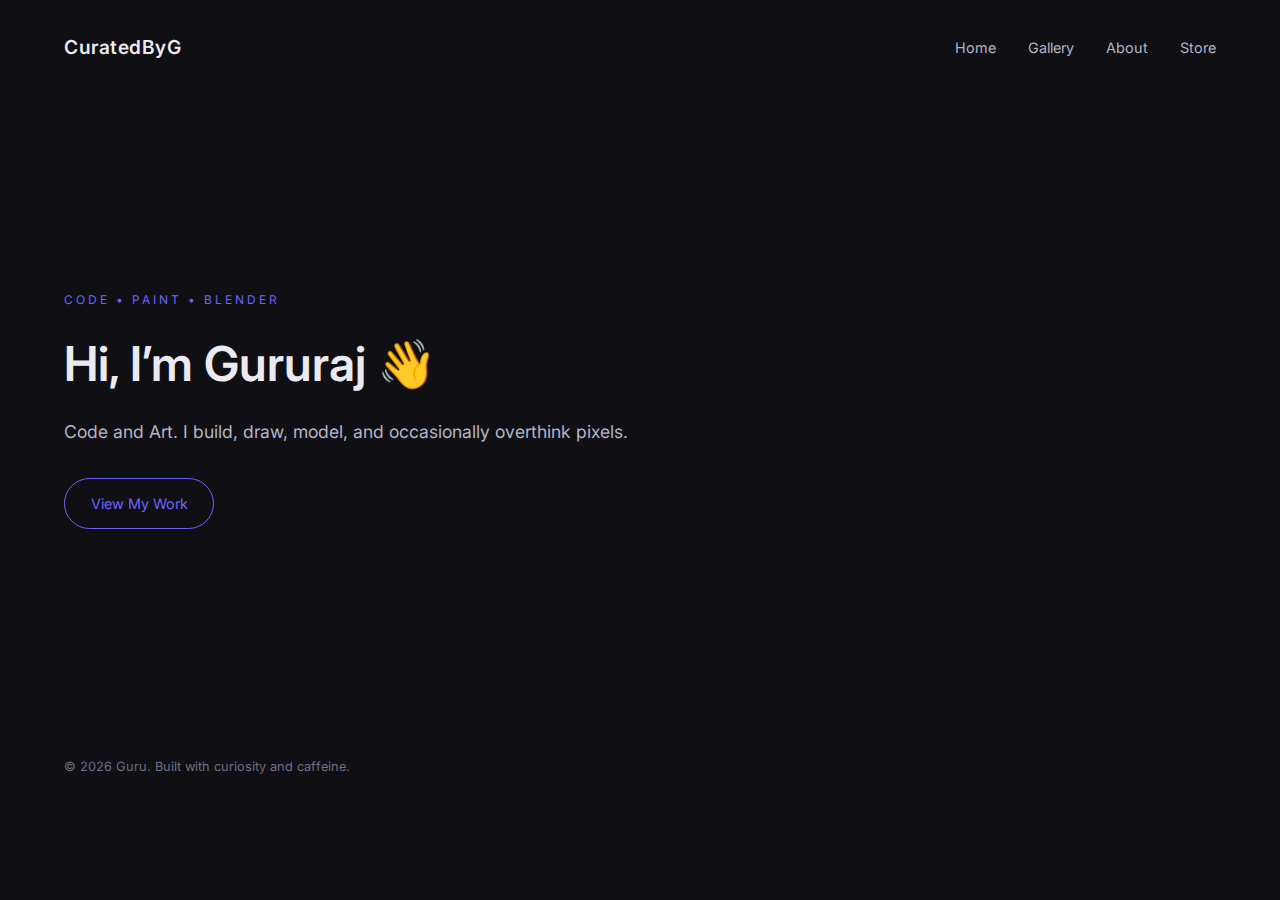
<file: index.html>
<!DOCTYPE html>
<html lang="en">
<head>
  <meta charset="UTF-8" />
  <meta name="viewport" content="width=device-width, initial-scale=1.0" />
  <title>CuratedByG</title>

  <!-- Google Analytics -->
  <script async src="https://www.googletagmanager.com/gtag/js?id=G-0E6LQNTV2Y"></script>
  <script>
    window.dataLayer = window.dataLayer || [];
    function gtag(){dataLayer.push(arguments);}
    gtag('js', new Date());

    gtag('config', 'G-0E6LQNTV2Y');
  </script>

  <!-- CSS -->
  <link rel="stylesheet" href="assets/css/style.css" />

  <link rel="icon" type="image/png" sizes="32x32" href="assets/images/branding/favicon.png">
  <link rel="icon" type="image/png" sizes="16x16" href="assets/images/branding/favicon.png">
  <link rel="apple-touch-icon" href="assets/images/branding/favicon.png">

  <!-- Optional: Google Font -->
  <link rel="preconnect" href="https://fonts.googleapis.com">
  <link rel="preconnect" href="https://fonts.gstatic.com" crossorigin>
  <link href="https://fonts.googleapis.com/css2?family=Inter:wght@300;400;600&display=swap" rel="stylesheet">
</head>
<body>
  <!-- Header / Nav -->
  <div id="header"></div>

  <!-- Hero Section -->
  <main>
    <section class="hero">
      <span class="subtitle">Code • Paint • Blender</span>
      <h2>Hi, I’m Gururaj 👋</h2>
      <p>
        Code and Art.  
        I build, draw, model, and occasionally overthink pixels.
      </p>
      <a href="pages/gallery.html" class="btn">View My Work</a>
    </section>
  </main>

  <!-- Footer -->
  <div id="footer"></div>

  <!-- JS -->
  <script src="assets/js/main.js"></script>
</body>
</html>
</file>
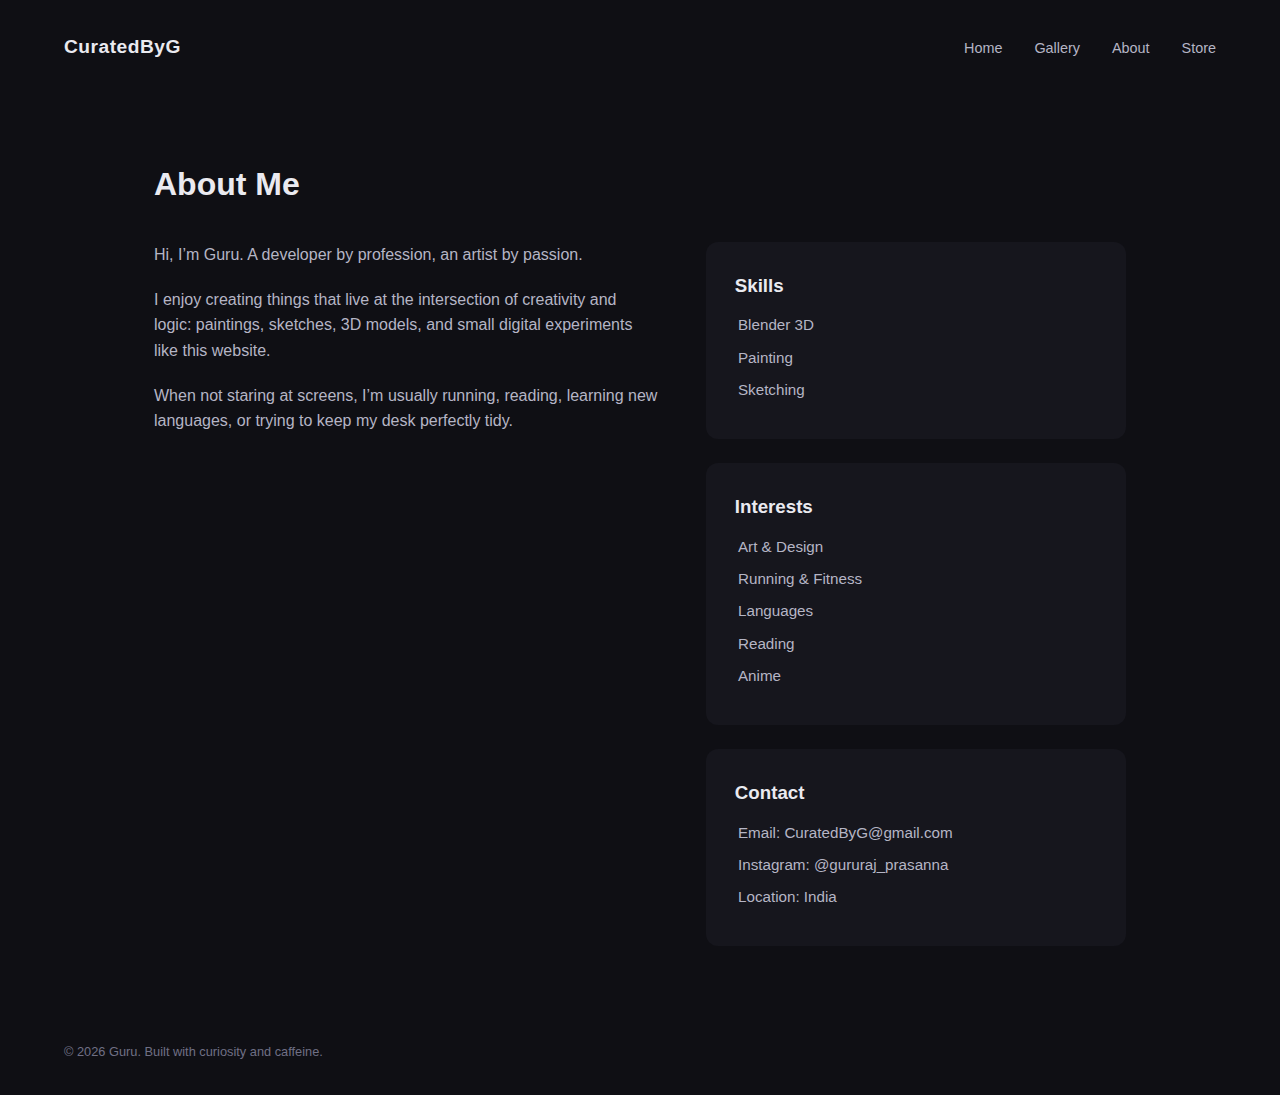
<file: pages/about.html>
<!DOCTYPE html>
<html lang="en">
<head>
  <meta charset="UTF-8" />
  <meta name="viewport" content="width=device-width, initial-scale=1.0" />
  <title>About | CuratedByG</title>

  <!-- Google Analytics -->
  <script async src="https://www.googletagmanager.com/gtag/js?id=G-0E6LQNTV2Y"></script>
  <script>
    window.dataLayer = window.dataLayer || [];
    function gtag(){dataLayer.push(arguments);}
    gtag('js', new Date());

    gtag('config', 'G-0E6LQNTV2Y');
  </script>

  <link rel="icon" type="image/png" sizes="32x32" href="../assets/images/branding/favicon.png">
  <link rel="icon" type="image/png" sizes="16x16" href="../assets/images/branding/favicon.png">
  <link rel="apple-touch-icon" href="../assets/images/branding/favicon.png">

  <link rel="stylesheet" href="../assets/css/style.css" />
  <script src="../assets/js/main.js"></script>
</head>
<body>

  <!-- Shared Header -->
  <div id="header"></div>

  <main>
    <section class="about-section">

      <h2 class="section-title">About Me</h2>

      <div class="about-container">

        <div class="about-text">
          <p>
            Hi, I’m Guru.  
            A developer by profession, an artist by passion.
          </p>

          <p>
            I enjoy creating things that live at the intersection of
            creativity and logic: paintings, sketches, 3D models, and small
            digital experiments like this website.
          </p>

          <p>
            When not staring at screens, I’m usually running, reading,
            learning new languages, or trying to keep my desk perfectly tidy.
          </p>
        </div>

        <div class="about-details">

          <div class="about-card">
            <h3>Skills</h3>
            <ul>
              <li>Blender 3D</li>
              <li>Painting</li>
              <li>Sketching</li>
            </ul>
          </div>

          <div class="about-card">
            <h3>Interests</h3>
            <ul>
              <li>Art & Design</li>
              <li>Running & Fitness</li>
              <li>Languages</li>
              <li>Reading</li>
              <li>Anime</li>
            </ul>
          </div>

          <div class="about-card">
            <h3>Contact</h3>
            <ul>
              <li>Email: CuratedByG@gmail.com</li>
              <li>Instagram:
                <a href="https://www.instagram.com/gururaj_prasanna/" 
                    target="_blank" 
                    class="social-link">
                    @gururaj_prasanna
                </a>
              </li>

              <li>Location: India</li>
            </ul>
          </div>

        </div>

      </div>

    </section>
  </main>

  <!-- Shared Footer -->
  <div id="footer"></div>

  <script src="../assets/js/main.js"></script>
</body>
</html>
</file>
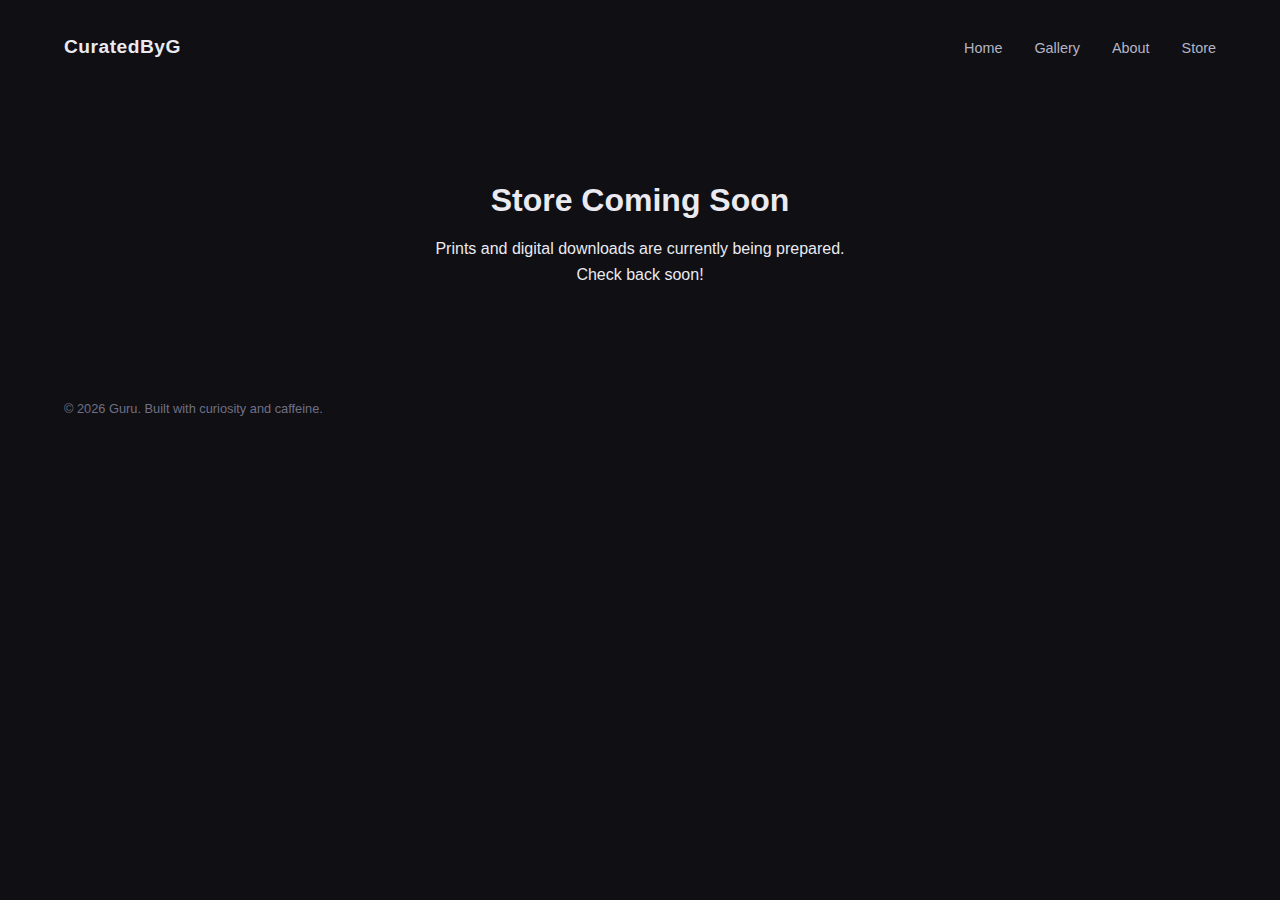
<file: pages/store.html>
<!DOCTYPE html>
<html lang="en">
<head>
  <meta charset="UTF-8" />
  <meta name="viewport" content="width=device-width, initial-scale=1.0" />
  <title>Store | CuratedByG</title>

  <!-- Google Analytics -->
  <script async src="https://www.googletagmanager.com/gtag/js?id=G-0E6LQNTV2Y"></script>
  <script>
    window.dataLayer = window.dataLayer || [];
    function gtag(){dataLayer.push(arguments);}
    gtag('js', new Date());

    gtag('config', 'G-0E6LQNTV2Y');
  </script>

  <link rel="icon" type="image/png" sizes="32x32" href="../assets/images/branding/favicon.png">
  <link rel="icon" type="image/png" sizes="16x16" href="../assets/images/branding/favicon.png">
  <link rel="apple-touch-icon" href="../assets/images/branding/favicon.png">
  <link rel="stylesheet" href="../assets/css/style.css" />
</head>
<body>

  <div id="header"></div>

  <main>
    <section class="coming-soon">
      <h1>Store Coming Soon</h1>
      <p>Prints and digital downloads are currently being prepared.</p>
      <p>Check back soon!</p>
    </section>    
  </main>

  <div id="footer"></div>

  <script src="../assets/js/main.js"></script>

</body>
</html>
</file>
<file: assets/css/style.css>
/* =========================
   VARIABLES
========================= */
:root {
  --bg-dark: #0f0f14;
  --bg-card: #16161d;

  --text-main: #eaeaf0;
  --text-muted: #b5b5c5;
  --text-fade: #6f6f85;

  --accent: #6c63ff;

  --radius: 12px;
  --transition: all 0.25s ease;

  --space-lg: 4rem;
  --space-md: 2rem;
  --space-sm: 1rem;
}

/* =========================
   RESET & BASE
========================= */
* {
  margin: 0;
  padding: 0;
  box-sizing: border-box;
}

body {
  font-family: 'Inter', sans-serif;
  background: var(--bg-dark);
  color: var(--text-main);
  line-height: 1.6;
}

a {
  text-decoration: none;
  color: inherit;
}

/* =========================
   COMMON UTILITIES
========================= */
.subtitle {
  text-transform: uppercase;
  font-size: 0.75rem;
  letter-spacing: 3px;
  color: var(--accent);
  margin-bottom: 1rem;
}

.btn,
.small-btn {
  border: 1px solid var(--accent);
  color: var(--accent);
  background: transparent;
  cursor: pointer;
  transition: var(--transition);
}

.btn {
  display: inline-block;
  width: fit-content;   /* ← THIS HERO LINE */
  padding: 0.8rem 1.6rem;
  border-radius: 30px;
  font-size: 0.9rem;
}


.small-btn {
  padding: 0.5rem 1rem;
  font-size: 0.85rem;
  border-radius: 20px;
}

.btn:hover,
.small-btn:hover {
  background: var(--accent);
  color: var(--bg-dark);
}

/* =========================
   HEADER & NAVIGATION
========================= */
.header {
  padding: var(--space-md) var(--space-lg);
}

.nav {
  display: flex;
  justify-content: space-between;
  align-items: center;
}

.logo {
  font-weight: 600;
  font-size: 1.2rem;
  letter-spacing: 0.5px;
}

.nav-links {
  list-style: none;
  display: flex;
  gap: 2rem;
}

.nav-links a {
  color: var(--text-muted);
  font-size: 0.9rem;
  transition: color 0.2s ease;
}

.nav-links a:hover,
.nav-links a.active {
  color: #ffffff;
}

/* Hamburger */
.hamburger {
  display: none;
  flex-direction: column;
  gap: 6px;
  cursor: pointer;
}

.hamburger span {
  width: 24px;
  height: 2px;
  background: #ffffff;
  border-radius: 2px;
}

/* =========================
   HERO SECTION
========================= */
.hero {
  min-height: 70vh;
  padding: var(--space-lg);
  display: flex;
  flex-direction: column;
  justify-content: center;
  max-width: 900px;
}

.hero h2 {
  font-size: 3rem;
  font-weight: 600;
  margin-bottom: 1rem;
}

.hero p {
  font-size: 1.1rem;
  color: var(--text-muted);
  max-width: 600px;
  margin-bottom: 2rem;
}

/* =========================
   FOOTER
========================= */
.footer {
  padding: var(--space-md) var(--space-lg);
  font-size: 0.8rem;
  color: var(--text-fade);
}

/* =========================
   GALLERY
========================= */
.gallery-section {
  padding: var(--space-lg);
  max-width: 1200px;
  margin: 0 auto;
}

.section-title {
  font-size: 2rem;
  font-weight: 600;
  margin-bottom: 2rem;
}

/* Filters */
.gallery-filters {
  margin-bottom: 2rem;
  display: flex;
  gap: 1rem;
  flex-wrap: wrap;
}

.filter-btn {
  padding: 0.5rem 1rem;
  border: 1px solid var(--accent);
  border-radius: 30px;
  background: transparent;
  color: var(--accent);
  cursor: pointer;
  font-size: 0.85rem;
  transition: var(--transition);
}

.filter-btn:hover,
.filter-btn.active {
  background: var(--accent);
  color: var(--bg-dark);
}

/* Masonry Grid */
.gallery-grid {
  column-count: 3;
  column-gap: 1.5rem;
}

.gallery-item {
  break-inside: avoid;
  margin-bottom: 1.5rem;
  border-radius: var(--radius);
  overflow: hidden;
  position: relative;
  cursor: pointer;
  transition: transform 0.3s ease, box-shadow 0.3s ease;
}

.gallery-item img {
  width: 100%;
  display: block;
  border-radius: var(--radius);
}

.gallery-item:hover {
  transform: scale(1.02);
  box-shadow: 0 10px 30px rgba(108, 99, 255, 0.5);
}

.gallery-caption {
  position: absolute;
  bottom: 0;
  left: 0;
  right: 0;
  padding: 0.8rem;
  background: rgba(15, 15, 20, 0.7);
  text-align: center;
  opacity: 0;
  transition: opacity 0.3s ease;
}

.gallery-item:hover .gallery-caption {
  opacity: 1;
}

/* =========================
   LIGHTBOX
========================= */
.lightbox {
  position: fixed;
  top: 0;
  left: 0;
  width: 100%;
  height: 100%;
  background: rgba(10, 10, 15, 0.95);
  display: flex;
  align-items: center;
  justify-content: center;
  flex-direction: column;
  opacity: 0;
  pointer-events: none;
  transition: opacity 0.3s ease;
  z-index: 9999;
}

.lightbox.active {
  opacity: 1;
  pointer-events: all;
}

.lightbox img {
  max-width: 90%;
  max-height: 80vh;
  border-radius: 12px;
  box-shadow: 0 10px 40px rgba(0, 0, 0, 0.6);
}

.lightbox-caption {
  margin-top: 1rem;
  color: #eaeaf0;
  font-size: 1rem;
  text-align: center;
}

.lightbox-close {
  position: absolute;
  top: 20px;
  right: 30px;
  font-size: 2.5rem;
  color: white;
  cursor: pointer;
  user-select: none;
}

.lightbox-prev,
.lightbox-next {
  position: absolute;
  top: 50%;
  transform: translateY(-50%);
  font-size: 3rem;
  color: white;
  cursor: pointer;
  padding: 10px;
  user-select: none;
  transition: transform 0.2s ease;
}

.lightbox-prev:hover,
.lightbox-next:hover {
  transform: translateY(-50%) scale(1.1);
}

.lightbox-prev {
  left: 20px;
}

.lightbox-next {
  right: 20px;
}



/* =========================
   ABOUT PAGE
========================= */
.about-section {
  padding: var(--space-lg);
  max-width: 1100px;
  margin: 0 auto;
}

.about-container {
  display: grid;
  grid-template-columns: 1.2fr 1fr;
  gap: 3rem;
}

.about-text p {
  margin-bottom: 1.2rem;
  color: var(--text-muted);
}

.about-details {
  display: flex;
  flex-direction: column;
  gap: 1.5rem;   /* ← This brings personal space */
}

.about-card {
  background: var(--bg-card);
  padding: 1.8rem;
  border-radius: var(--radius);
}

.about-card h3 {
  margin-bottom: 0.8rem;
}

.about-card li {
  color: var(--text-muted);
  margin-bottom: 0.5rem;
  font-size: 0.95rem;
  list-style: none;
  padding-left: 0.2rem;
}

/* =========================
   STORE PAGE
========================= */
.coming-soon {
  text-align: center;
  padding: 80px 20px;
}

.coming-soon h1 {
  font-size: 2rem;
  margin-bottom: 10px;
}



/* =========================
   RESPONSIVE
========================= */
@media (max-width: 1024px) {
  .gallery-grid {
    column-count: 2;
  }
}

@media (max-width: 768px) {
  .header {
    padding: 1.5rem 2rem;
  }

  .hero {
    padding: 2rem;
    min-height: auto;
  }

  .hero h2 {
    font-size: 2.2rem;
  }

  .gallery-section,
  .about-section,
  .store-section {
    padding: 2rem;
  }

  .about-container {
    grid-template-columns: 1fr;
  }

  /* Mobile Nav */
  .hamburger {
    display: flex;
  }

  .nav-links {
    position: absolute;
    top: 80px;
    right: 2rem;
    background: var(--bg-card);
    flex-direction: column;
    gap: 1.5rem;
    padding: 2rem;
    border-radius: var(--radius);
    display: none;
  }

  .nav-links.active {
    display: flex;
  }

  .gallery-grid {
    column-count: 1;
  }
}
</file>
